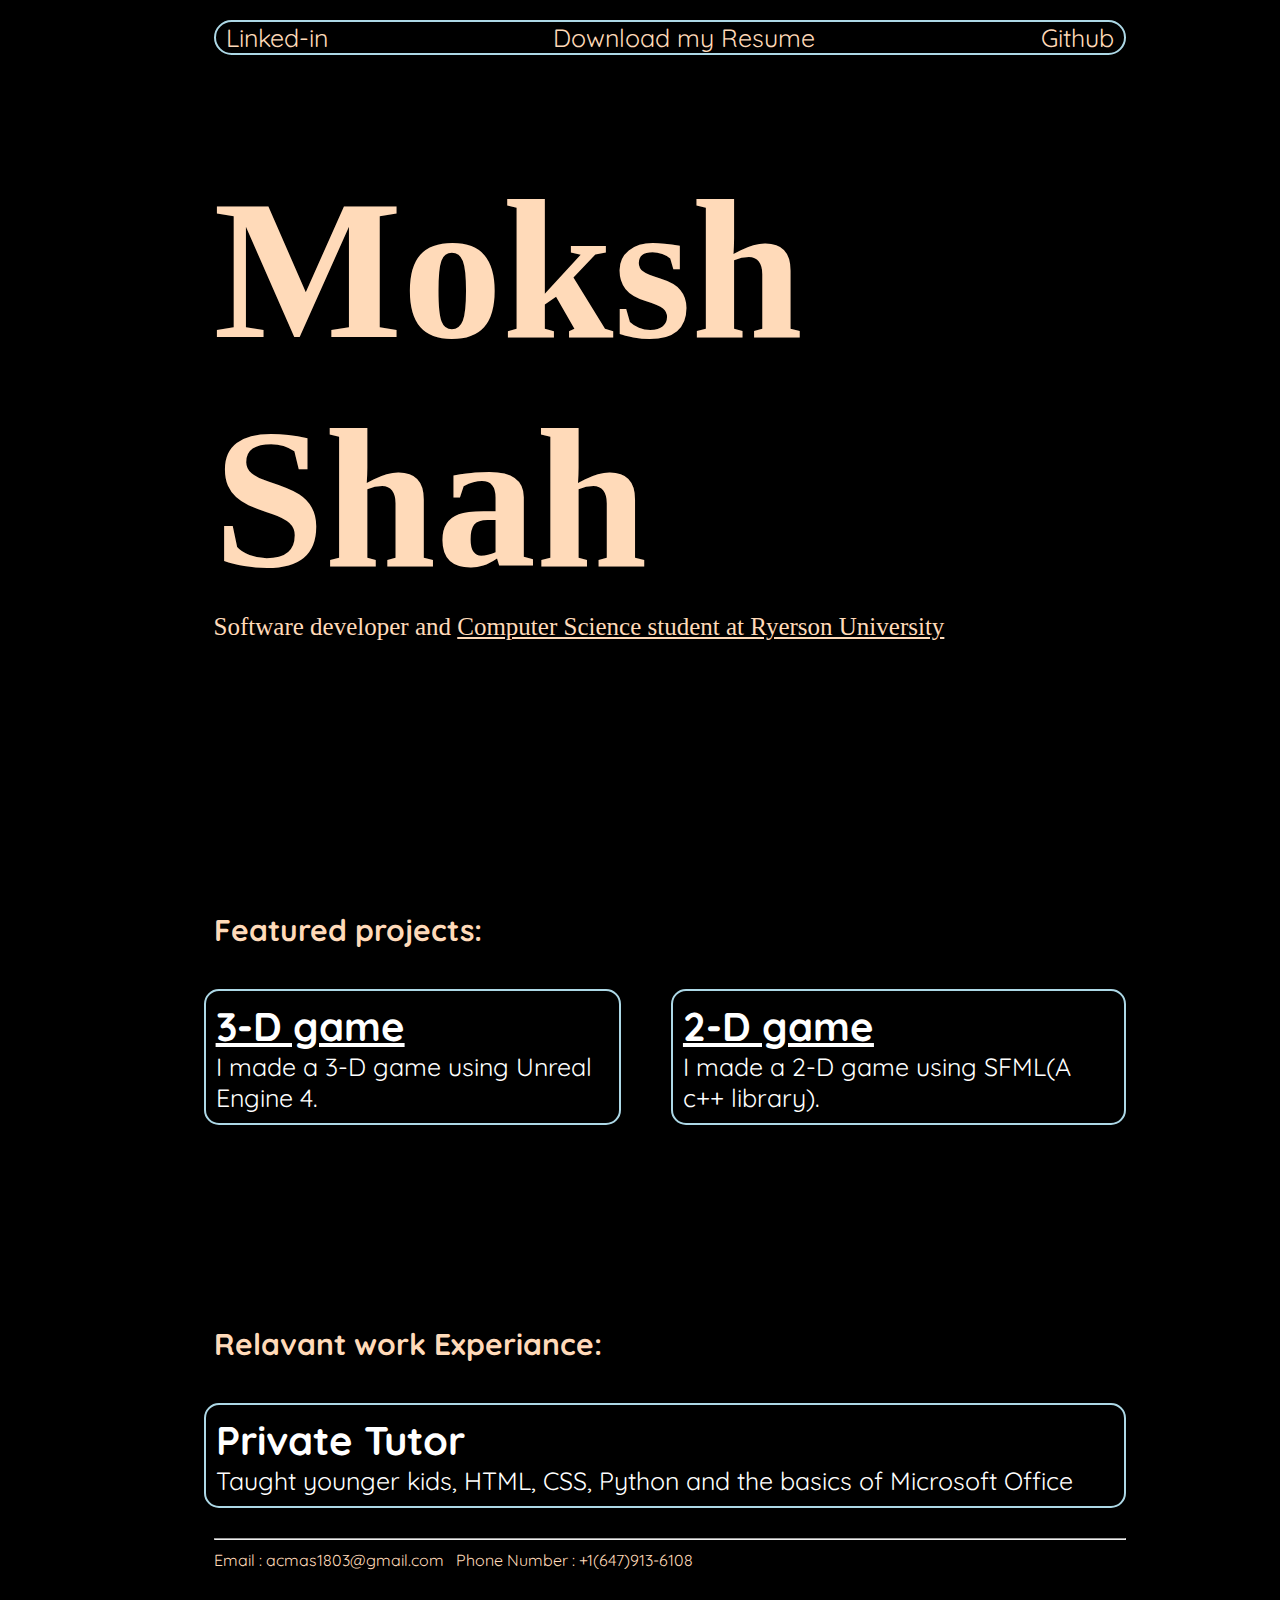
<file: index.html>
<!DOCTYPE html><!--also make it diffrent for mobile devices-->
<html lang="en">
  <head>
    <link rel="stylesheet" href="style.css">
    <meta charset="UTF-8">
    <title>Moksh</title>
    <link rel="preconnect" href="https://fonts.googleapis.com">
    <link rel="preconnect" href="https://fonts.gstatic.com" crossorigin>
    <link href="https://fonts.googleapis.com/css2?family=Quicksand:wght@300&display=swap" rel="stylesheet">
  </head>

  <body>

    <!-- Nav Bar -->
    <header>
      <nav class="Nav_entry">
          <ul><a href="https://www.linkedin.com/in/moksh-shah-185515232/" target="_blank">Linked-in</a></ul>
          <ul><a href="Moksh_Shah_Resume.pdf" download="Moksh_Shah_Resume" target="_blank">Download my Resume</a></ul>
          <ul><a href="https://github.com/mokshshah18" target="_blank">Github</a></ul>
      </nav>
    </header>

    <!-- Home text -->
    <div class="introduction">
      <h1 id="name">Moksh Shah</h1>
      <ul id="description">Software developer and  <a href="https://www.ryerson.ca/programs/undergraduate/computer-science/" target="_blank"><u>Computer Science student at Ryerson University</u></a></ul>
    </div>


    <div class="projects">
      <ul><b>Featured projects:</b></ul>
    </div>

    <section class="container">
      <div class="project_card">
        <h2 class="card_name"><u><a href="https://project-liquid.itch.io/project-unkown" target="_blank">3-D game</a></u></h2>
        <p  class="card_desc">I made a 3-D game using Unreal Engine 4.</p>
      </div>
      <div class="project_card">
        <h2 class="card_name"><u><a href="https://project-liquid.itch.io/lord-mumbo-jumps" target="_blank">2-D game</a></u></h2>
        <p class="card_desc">I made a 2-D game using SFML(A c++ library).</p>
      </div>
  </section>


  <div class="work">  
    <ul><b>Relavant work Experiance:</b></ul>
  </div>
    
  <div class="work_card">
    <h2 class="card_name">Private Tutor</h2>
    <p  class="card_desc">Taught younger kids, HTML, CSS, Python and the basics of Microsoft Office</p>
  </div>
  
  <hr class = "lines" id="pre_footer_line">

  <div class="footer">
    <ul>
      <li>Email : acmas1803@gmail.com&nbsp;&nbsp;</li>
      <li>Phone Number : +1(647)913-6108&nbsp;&nbsp;</li>
    </ul>
  </div>
    
  <hr class="lines" id="end_line">
  </body>
</html>
</file>
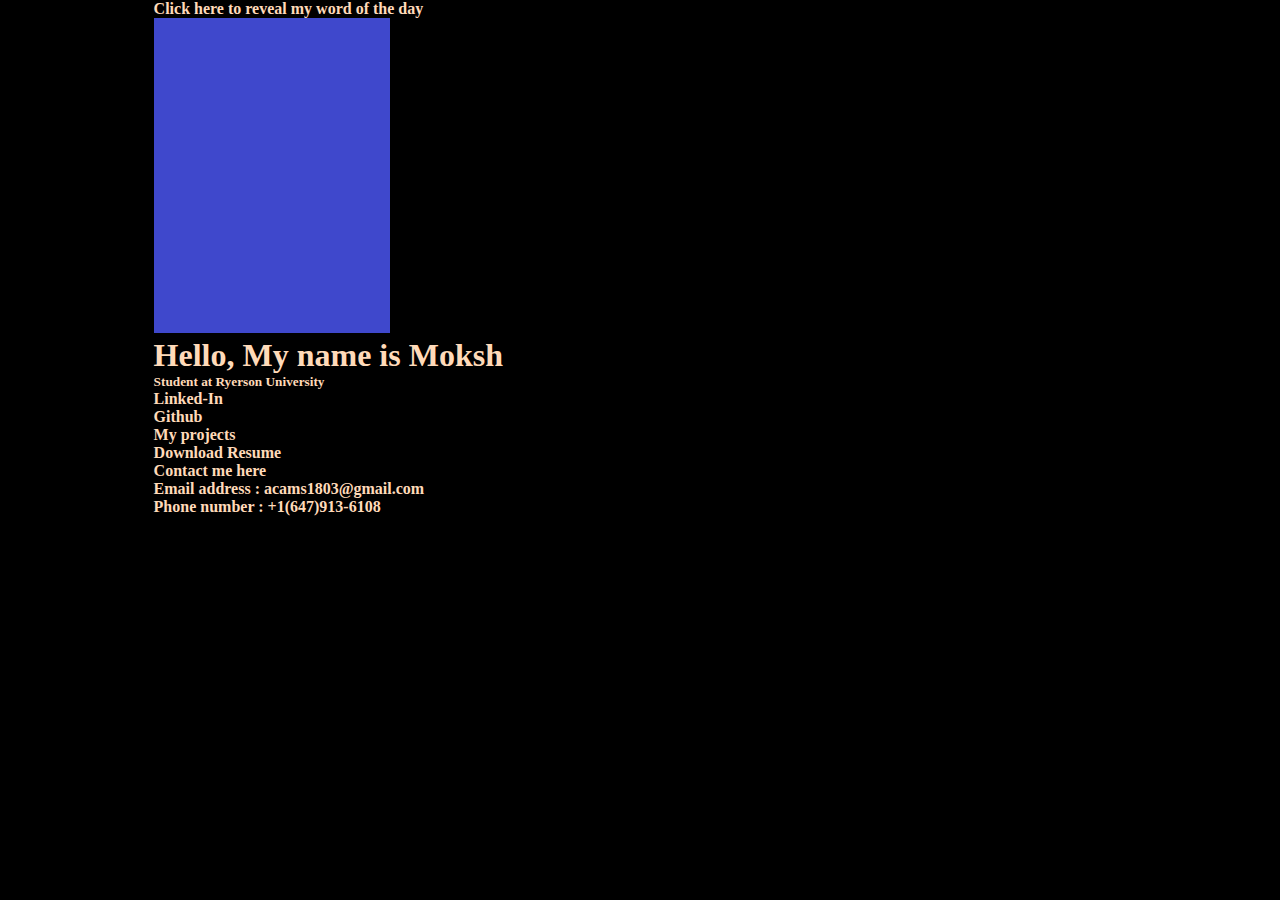
<file: Home.html>
<!DOCTYPE html>
<html lang="en">
  <head>
    <link rel="stylesheet" href="style.css">
    <meta charset="UTF-8">
    <title>Moksh</title>
    <link rel="preconnect" href="https://fonts.googleapis.com">
    <link rel="preconnect" href="https://fonts.gstatic.com" crossorigin>
    <link href="https://fonts.googleapis.com/css2?family=Quicksand:wght@300&display=swap" rel="stylesheet">
  </head>
  <body>
    <section class="gag">
        <h4>Click here to reveal my word of the day</h4>
    </section>
    <section class="focus">
            <img  class = "focus_image" src="placeholder_face3.PNG" alt="Moksh Shah">
            <h1 class="focus_text_a">Hello, My name is Moksh</h1>
            <h5 class="focus_text_b">Student at Ryerson University</h5>
    </section>
    <section class="personal">
        <div>
            <h4><a href="https://www.linkedin.com/in/moksh-shah-185515232/" target="_blank">Linked-In</a></h4>
            <h4><a href="https://github.com/mokshshah18" target="_blank">Github</a></h4>
            <h4><a href="Projects.html" target="_blank">My projects</a></h4>
            <h4><a href="Moksh Shah Resume.pdf" download="Moksh_Shah_Resume" target="_blank">Download Resume</a></h4>
        </div>
    </section>
    <section class="contacts_main">
        <h4 class="contacts_c">Contact me here</h4>
        <h4>Email address : acams1803@gmail.com</h4>
        <h4 class = "contacts_p">Phone number : +1(647)913-6108</h4>
    </section>
  </body>
</html>
</file>
<file: style.css>
*{
    margin: 0px;
    padding: 0px;
    outline: 0px;
  }
html{
  width: 100%;
  height: 100%;
  color: peachpuff;
}


/*tags*/ 


body{
    width: 76%;
    height: 100%;
    display:block;
    box-sizing: border-box;
    margin-left: 12%;
    background-color: black;
}
a{
  all:unset;
}

/*navbar*/
.Nav_entry{
  margin-left: 60px;
  border: 2px solid lightblue;
  font-size: 25px;
  display: flex;  
  font-family:'Quicksand', sans-serif;
  justify-content: space-between;
  align-items: center;
  padding-right: 10px;
  padding-left: 10px;
  border-radius: 50px;
  margin-top:20px ;
}

/*main home page*/


.introduction{
  text-align: center;
  padding-bottom: 270px;
}
#name{
  text-align: left;
  padding-left: 60px;
  font-size: 200px;
  padding-top: 100px;
}
#description{
  text-align: left;
  padding-left:60px;
  font-size: 25px;
}



/*projects*/


.projects{
  font-family: 'Quicksand', sans-serif;
  text-align: left;
  padding-left: 60px;
  font-size: 30px;
}
.container{
  display: flex;
}
.project_card{
  font-family: 'Quicksand', sans-serif;
  border-radius: 15px;
  text-align: left;
  margin-top:40px;
  margin-left: 50px;
  border: 2px solid lightblue;
  padding: 10px;
  margin-bottom: 200px;
  color: white;
}
.card_name{
  text-align: left;
  font-size: 40px;
}
.card_desc{
  text-align: left;
  font-size: 25px;
}



/*relavent work experience*/


.work{
  text-align: left;
  padding-left: 60px;
  font-size: 30px;
  font-family: 'Quicksand', sans-serif;
}
.work_card{
  font-family: 'Quicksand', sans-serif;
  border-radius: 15px;
  text-align: left;
  margin-top:40px;
  margin-left: 50px;
  border: 2px solid lightblue;
  padding: 10px;
  margin-bottom: 30px;
  color: white;
}
.card_name{
  text-align: left;
  font-size: 40px;
}
.card_desc{
  text-align: left;
  font-size: 25px;
}

/* footer */

.footer ul{
  font-family: 'Quicksand', sans-serif;
  text-align: left;
  margin-left: 60px;
  list-style-type: none;
  margin-bottom: 50px;
}
.footer li{
  display: inline;
}



/* decoration */


.lines{
  margin-left: 60px;
}

#pre_footer_line{
  margin-bottom: 10px;
}

#end_line{
  background-color: black;
  height: 1px;
  border: none;
  border-color: black;
}
</file>
